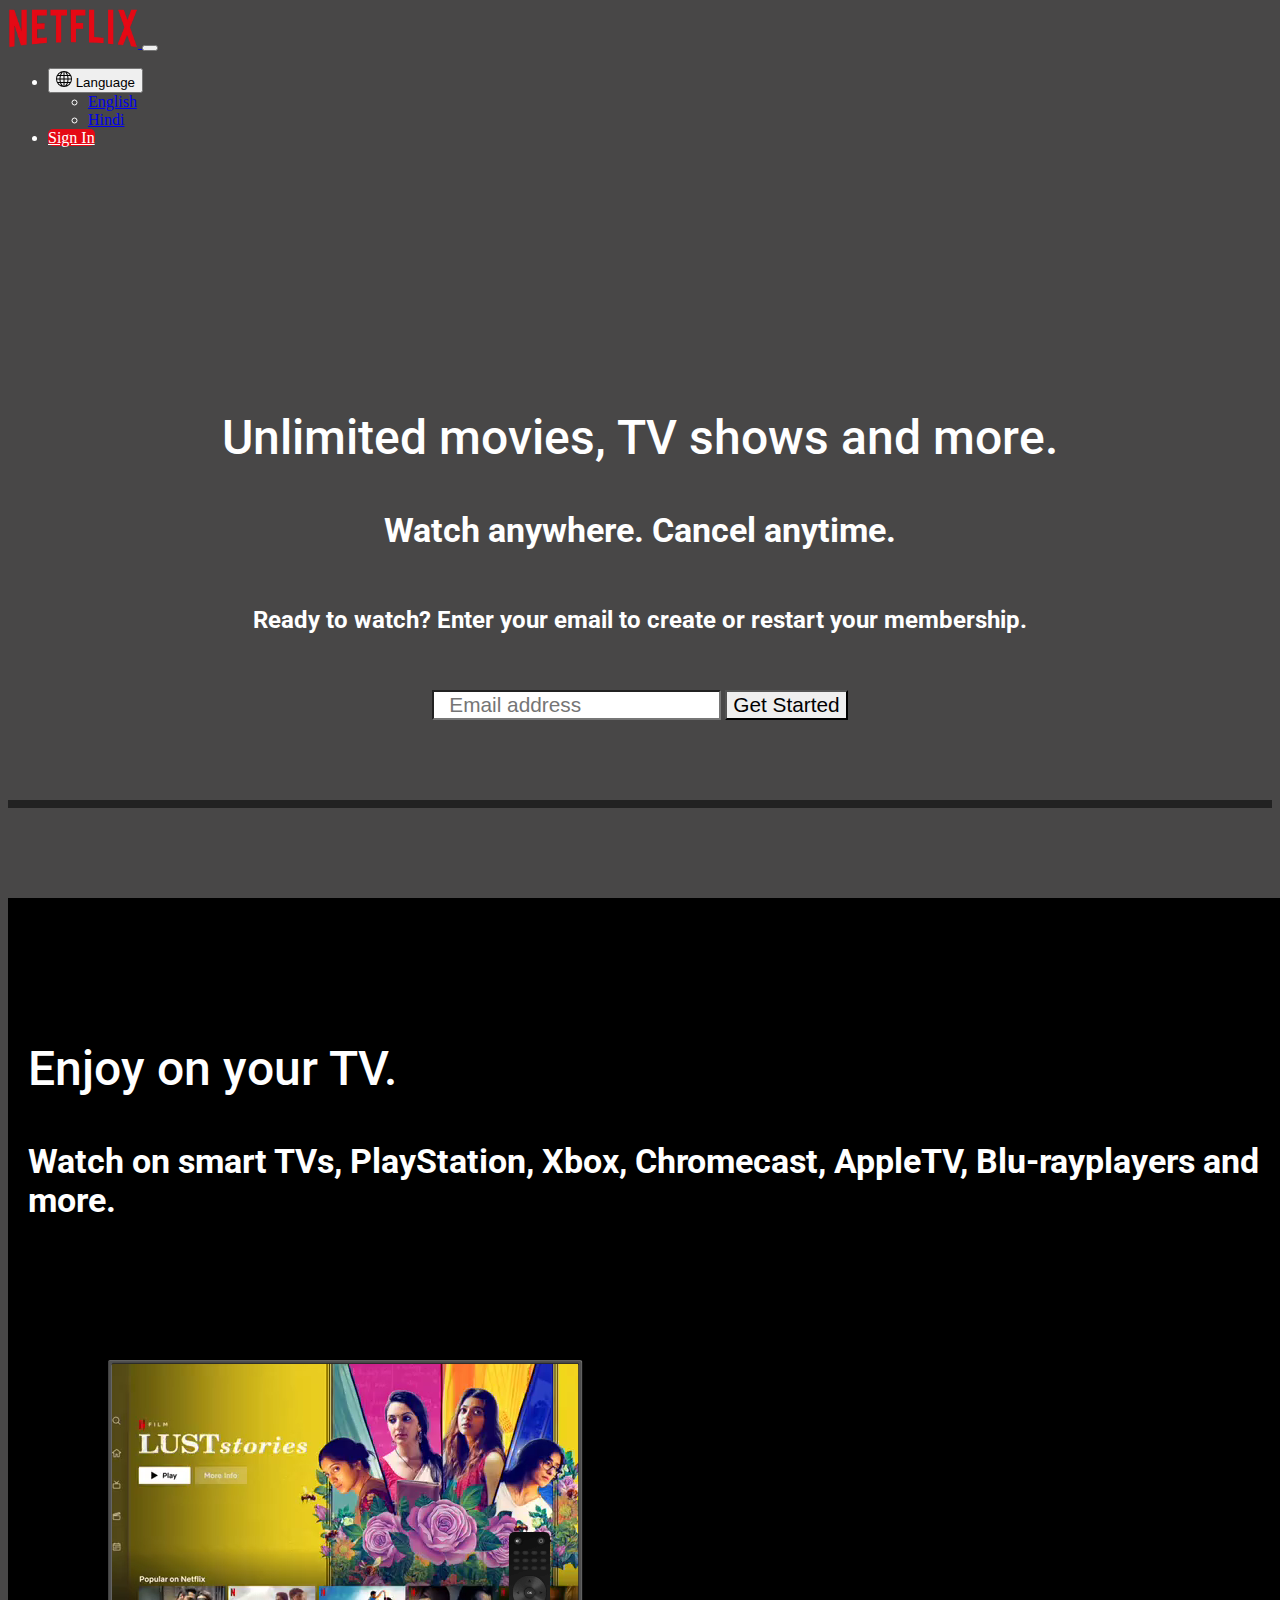
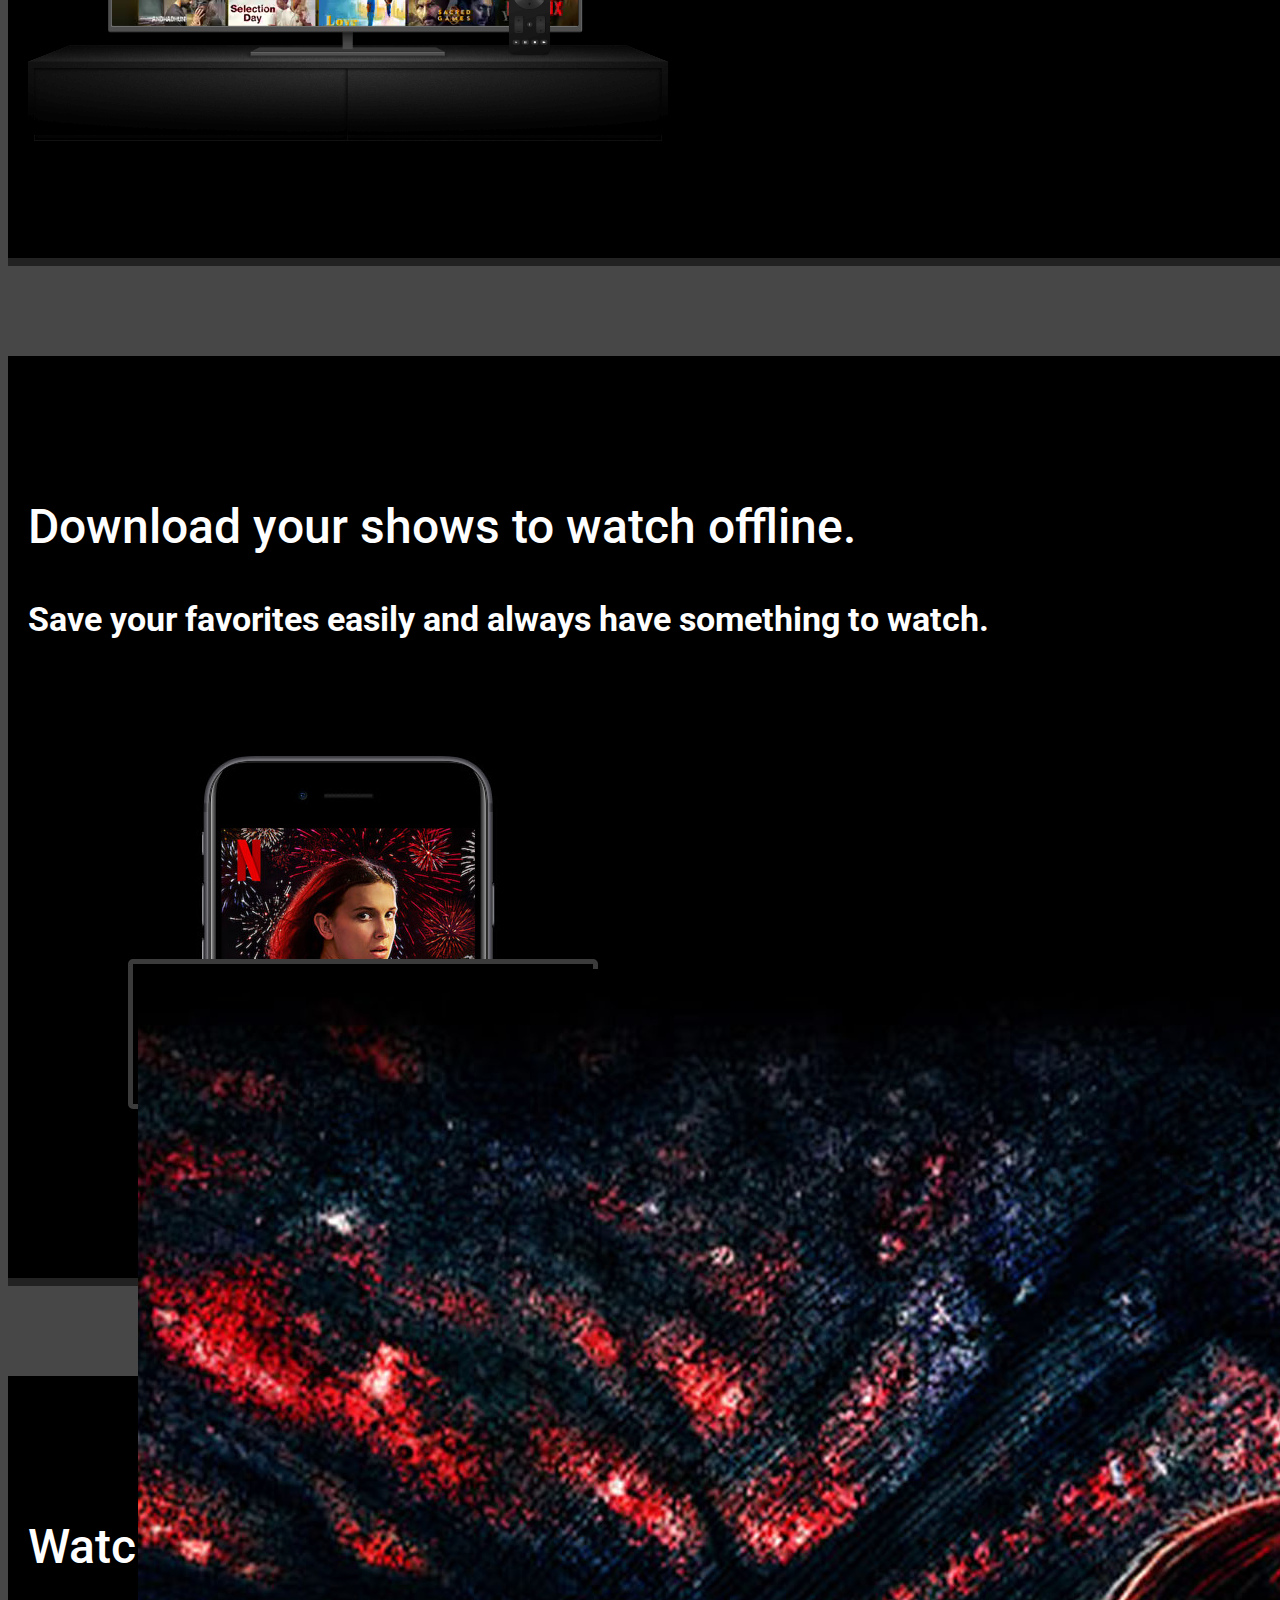
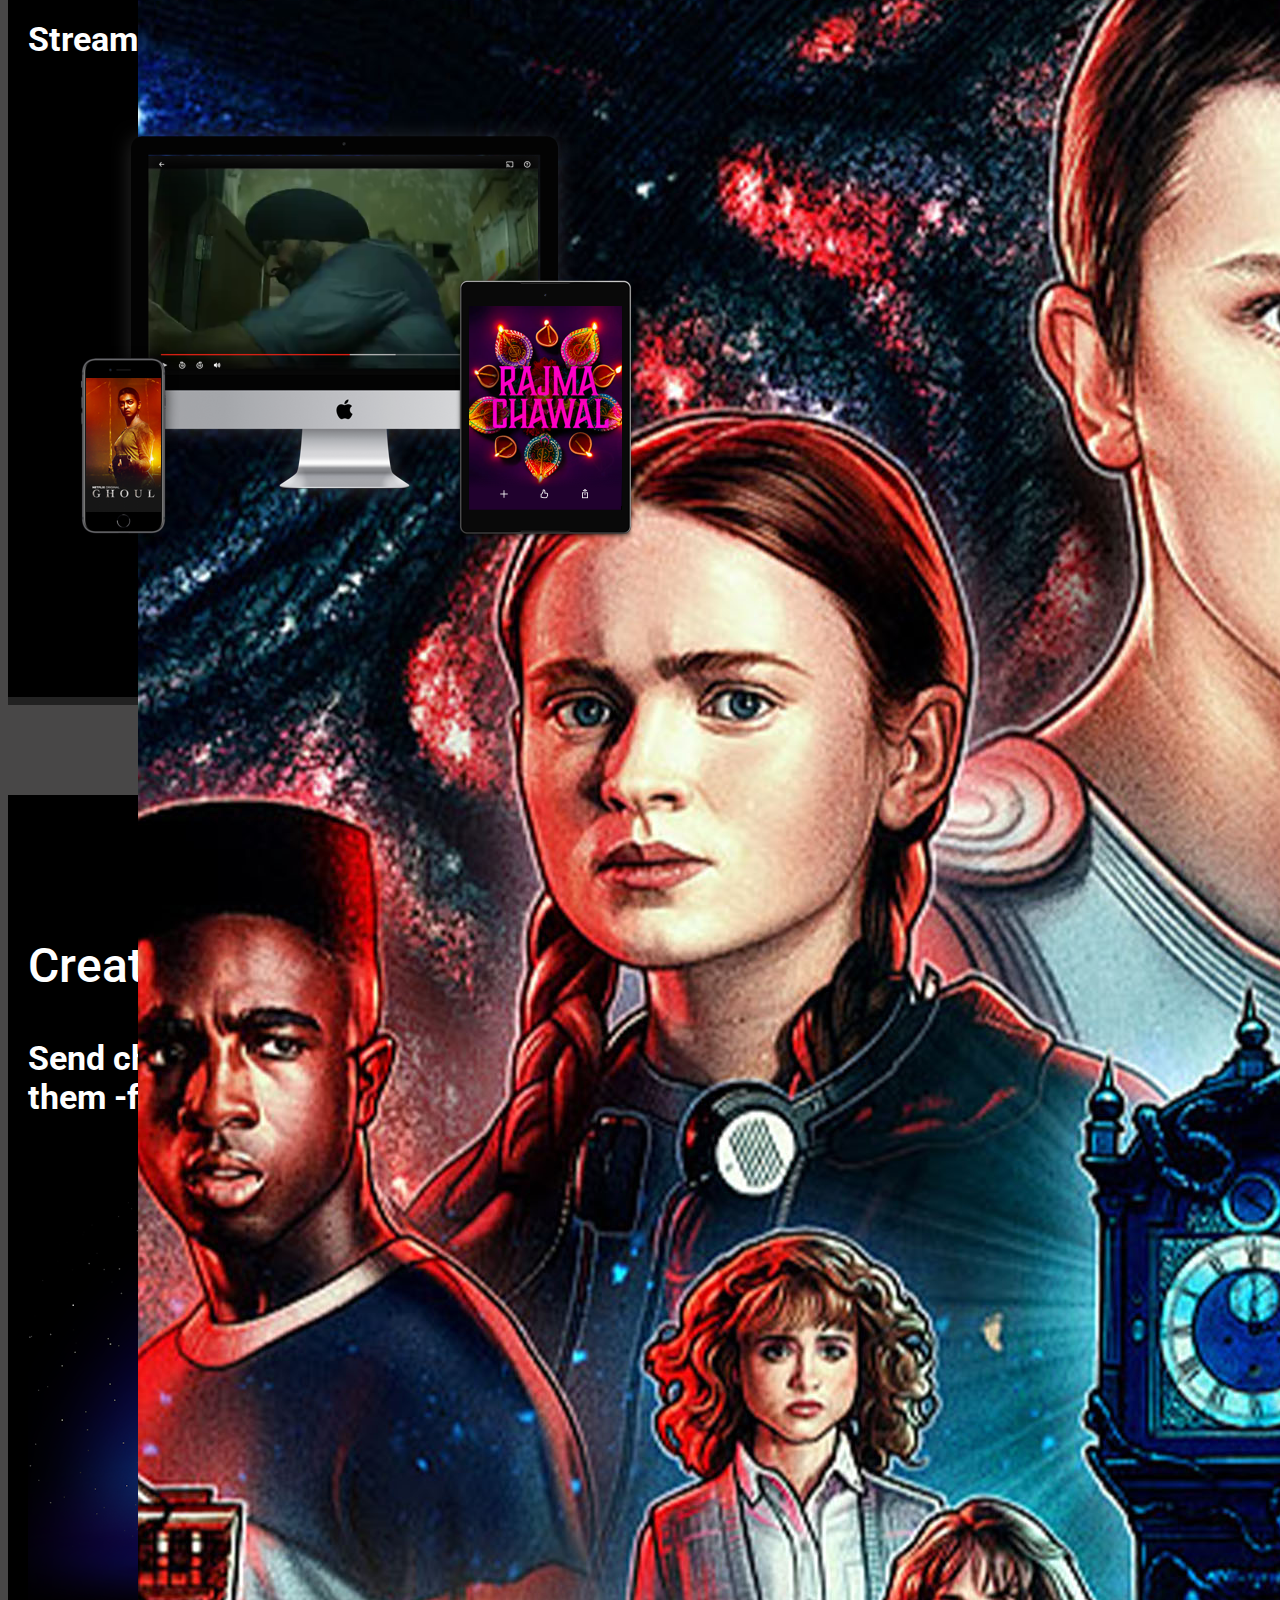
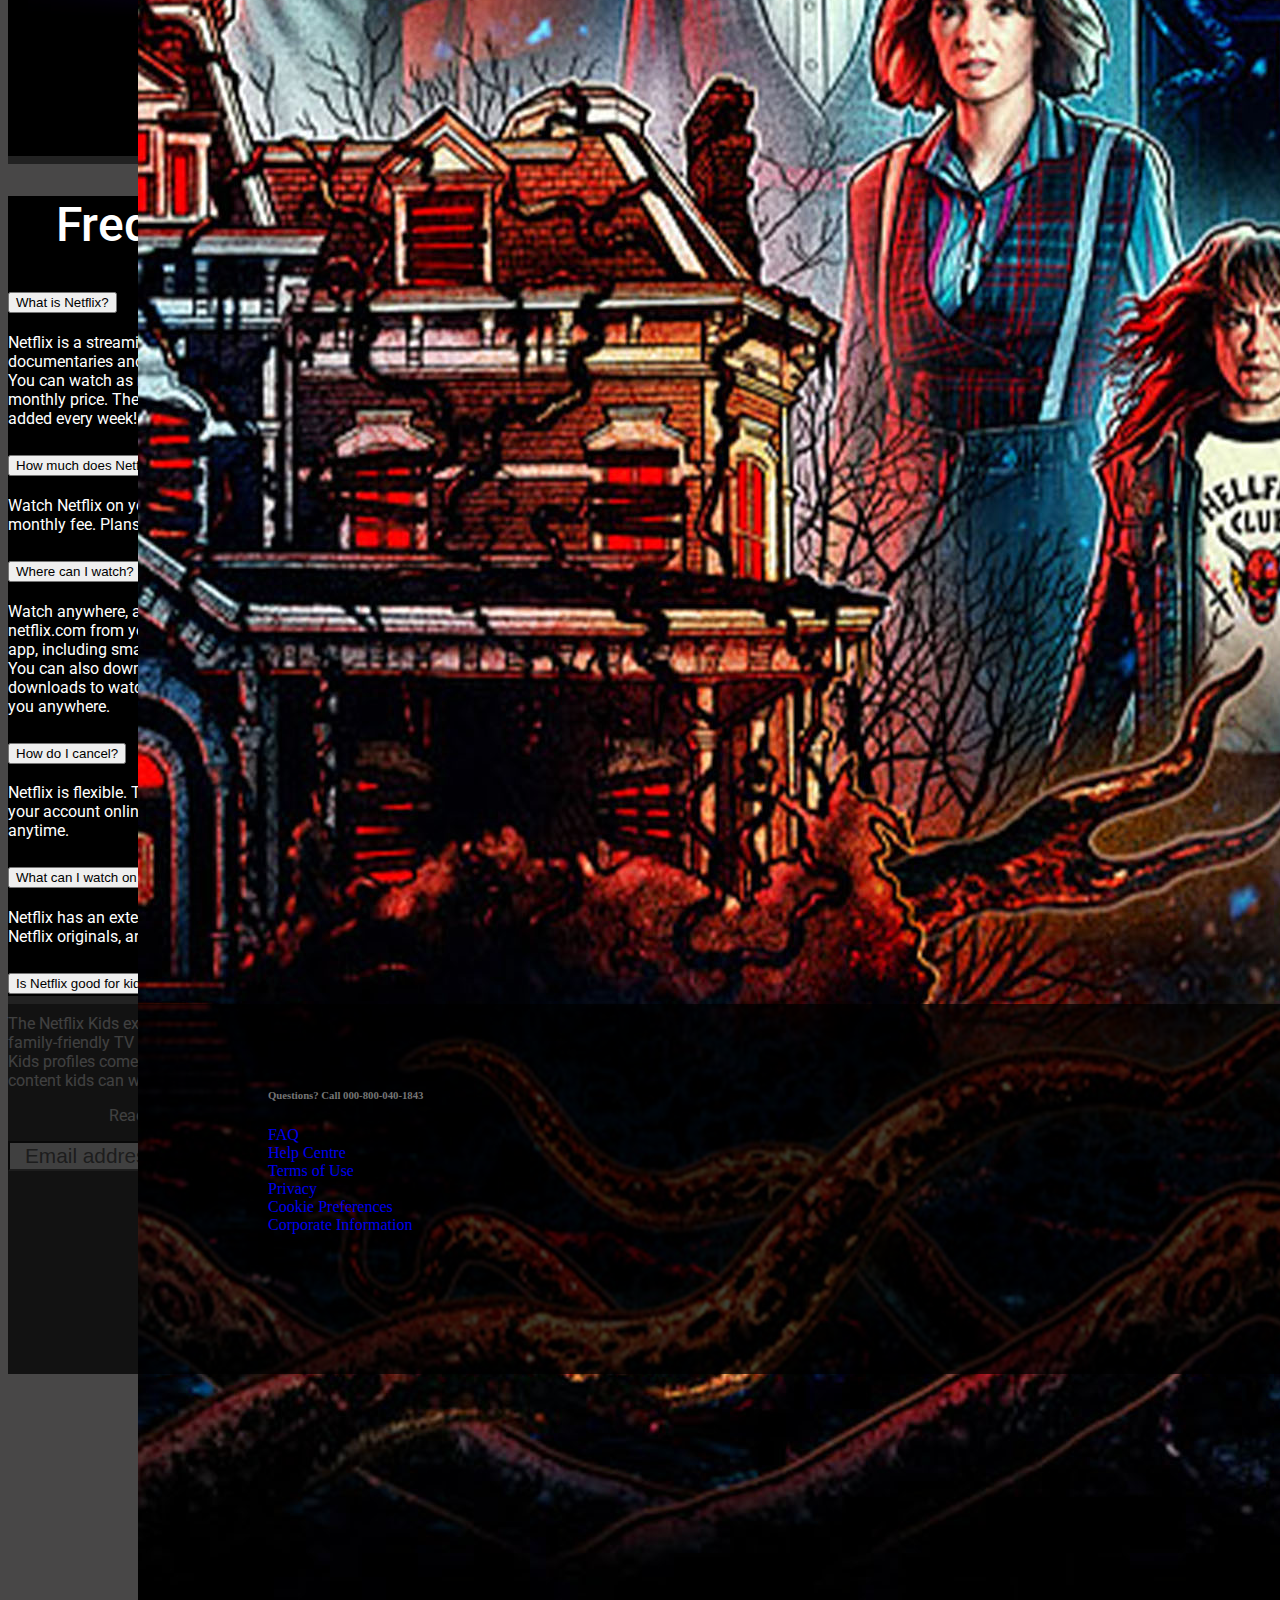
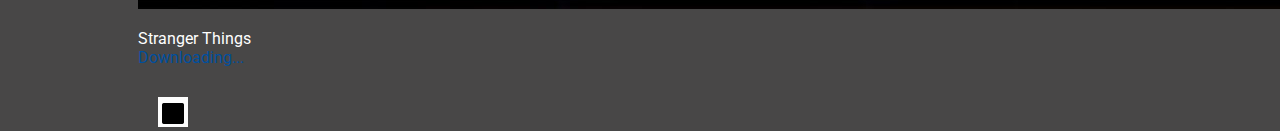
<file: index.html>
<!DOCTYPE html>
<html lang="en">

<head>
    <meta charset="UTF-8">
    <meta http-equiv="X-UA-Compatible" content="IE=edge">
    <meta name="viewport" content="width=device-width, initial-scale=1.0">
    <title>Netflix</title>
    <link rel="icon" href="images/netflix_icon.png">
    <!-- CSS only -->
    <link href="https://cdn.jsdelivr.net/npm/bootstrap@5.2.3/dist/css/bootstrap.min.css" rel="stylesheet"
        integrity="sha384-rbsA2VBKQhggwzxH7pPCaAqO46MgnOM80zW1RWuH61DGLwZJEdK2Kadq2F9CUG65" crossorigin="anonymous">
    <!-- Custom CSS -->
    <link rel="stylesheet" href="styles/index.css">
</head>

<body>
    <header>
        <!-- Navbar -->
        <nav class="navbar navbar-expand-md p-0 m-0">
            <div class="container-fluid">
                <a class="navbar-brand" href="#">
                    <img class="nav-image" src="/images/logo.png" alt="Netflix">
                </a>
                <button class="navbar-toggler" type="button" data-bs-toggle="collapse"
                    data-bs-target="#navbarSupportedContent" aria-controls="navbarSupportedContent"
                    aria-expanded="false" aria-label="Toggle navigation">
                    <span class="navbar-toggler-icon"></span>
                </button>
                <div class="collapse navbar-collapse justify-content-end" id="navbarSupportedContent">
                    <ul class="navbar-nav">
                        <li class="nav-item dropdown">
                            <div class="btn-group">
                                <button class="btn btn-secondary dropdown-toggle bg-dark text-secondary mt-3"
                                    type="button" data-bs-toggle="dropdown" data-bs-auto-close="inside"
                                    aria-expanded="false">
                                    <svg xmlns="http://www.w3.org/2000/svg" width="16" height="16" fill="currentColor"
                                        class="bi bi-globe" viewBox="0 0 16 16">
                                        <path
                                            d="M0 8a8 8 0 1 1 16 0A8 8 0 0 1 0 8zm7.5-6.923c-.67.204-1.335.82-1.887 1.855A7.97 7.97 0 0 0 5.145 4H7.5V1.077zM4.09 4a9.267 9.267 0 0 1 .64-1.539 6.7 6.7 0 0 1 .597-.933A7.025 7.025 0 0 0 2.255 4H4.09zm-.582 3.5c.03-.877.138-1.718.312-2.5H1.674a6.958 6.958 0 0 0-.656 2.5h2.49zM4.847 5a12.5 12.5 0 0 0-.338 2.5H7.5V5H4.847zM8.5 5v2.5h2.99a12.495 12.495 0 0 0-.337-2.5H8.5zM4.51 8.5a12.5 12.5 0 0 0 .337 2.5H7.5V8.5H4.51zm3.99 0V11h2.653c.187-.765.306-1.608.338-2.5H8.5zM5.145 12c.138.386.295.744.468 1.068.552 1.035 1.218 1.65 1.887 1.855V12H5.145zm.182 2.472a6.696 6.696 0 0 1-.597-.933A9.268 9.268 0 0 1 4.09 12H2.255a7.024 7.024 0 0 0 3.072 2.472zM3.82 11a13.652 13.652 0 0 1-.312-2.5h-2.49c.062.89.291 1.733.656 2.5H3.82zm6.853 3.472A7.024 7.024 0 0 0 13.745 12H11.91a9.27 9.27 0 0 1-.64 1.539 6.688 6.688 0 0 1-.597.933zM8.5 12v2.923c.67-.204 1.335-.82 1.887-1.855.173-.324.33-.682.468-1.068H8.5zm3.68-1h2.146c.365-.767.594-1.61.656-2.5h-2.49a13.65 13.65 0 0 1-.312 2.5zm2.802-3.5a6.959 6.959 0 0 0-.656-2.5H12.18c.174.782.282 1.623.312 2.5h2.49zM11.27 2.461c.247.464.462.98.64 1.539h1.835a7.024 7.024 0 0 0-3.072-2.472c.218.284.418.598.597.933zM10.855 4a7.966 7.966 0 0 0-.468-1.068C9.835 1.897 9.17 1.282 8.5 1.077V4h2.355z" />
                                    </svg> Language
                                </button>
                                <ul class="dropdown-menu bg-dark">
                                    <li><a class="dropdown-item text-secondary" href="#">English</a></li>
                                    <li><a class="dropdown-item text-secondary" href="#">Hindi</a></li>
                                </ul>
                            </div>
                        </li>
                        <li class="nav-item">
                            <a class="nav-button-signin btn m-3" href="#" role="button">Sign In</a>
                        </li>
                    </ul>
                </div>
            </div>
        </nav>
    </header>

    <section>
        <!-- Netflix Display Cards -->
        <div class="card-styling-1 d-flex align-items-center justify-content-center">
            <div class="netflix-herocard-part">
                <h1 class="header-1">Unlimited movies, TV shows and more.</h1>
                <h4 class="header-4">Watch anywhere. Cancel anytime.</h4>
                <h6 class="header-6">Ready to watch? Enter your email to create or restart your membership.</h6>
                <div id="getstarted-container d-flex flex-column align-items-center" class="input-group mb-3">
                    <input id="form-input-email" type="email" class="form-control" placeholder="Email address"
                        aria-label="Email address" aria-describedby="button-addon2">
                    <button id="form-input-button" class="btn btn-danger" type="submit" id="button-addon2">Get
                        Started</button>
                </div>
            </div>
        </div>
        <div class="card-styling d-flex flex-row justify-content-between">
            <div class="container netflix-text-img-part">
                <div class="row">
                    <div class="card-text col-md-12 col-lg-6 order-md-1 order-lg-1">
                        <h1 class="header-1">Enjoy on your TV.</h1>
                        <h4 class="header-4">Watch on smart TVs, PlayStation, Xbox, Chromecast, AppleTV,
                            Blu-rayplayers and more.
                        </h4>
                    </div>
                    <div class="col-md-12 col-lg-6 order-md-2 order-lg-2">
                        <div class="tv-image">
                            <img class="tv-image-position" src="images/netflixtv.png" alt="tv">
                            <div class="tv-video">
                                <video autoplay muted>
                                    <source src="images/video-tv.m4v" type="video/mp4">
                                </video>
                            </div>

                        </div>
                    </div>
                </div>
            </div>
        </div>
        <div class="card-styling d-flex flex-row justify-content-between">
            <div class="container netflix-text-img-part">
                <div class="row">
                    <div class="card-text col-md-12 col-lg-6 order-md-1 order-lg-2">
                        <h1 class="header-1">Download your shows to watch offline.</h1>
                        <h4 class="header-4">Save your favorites easily and always have something to watch.</h4>
                    </div>
                    <div class="col-md-12 col-lg-6 order-md-2 order-lg-1">
                        <div class="offline-image">
                            <img src="images/offline.jpg" alt="offline">
                            <div class="download-card d-flex justify-content-between">
                                <img class="download-card-image m-2" src="images/strangerthings.jpg"
                                    alt="strangerthings">
                                <p class="download-card-para-text text-white mt-4">Stranger Things <br><span
                                        class="download-card-para-text-download">Downloading...</span></p>
                                <div class="download-loading"><img src="images/download-gif.gif" alt="" height="30"
                                        width="30"></div>
                            </div>
                        </div>
                    </div>
                </div>
            </div>
        </div>
        <div class="card-styling d-flex flex-row justify-content-between">
            <div class="container netflix-text-img-part">
                <div class="row">
                    <div class="card-text col-md-12 col-lg-6 order-md-1 order-lg-1">
                        <h1 class="header-1">Watch everywhere.</h1>
                        <h4 class="header-4">Stream unlimited movies and TV shows on your phone, tablet, laptop, and
                            TV.</h4>
                    </div>
                    <div class="col-md-12 col-lg-6 order-md-2 order-lg-2">
                        <div class="everywhere-image">
                            <div class="everywhere-video">
                                <video class="everywhere-video-card" autoplay muted>
                                    <source src="images/video-everywhere.m4v" type="video/mp4">
                                </video>
                            </div>
                            <img class="everywhere-image-position" src="images/everywhere.png" alt="everywhere">
                        </div>
                    </div>
                </div>
            </div>
        </div>
        <div class="card-styling d-flex justify-content-center align-items-center">
            <div class="container netflix-text-img-part">
                <div class="row">
                    <div class="card-text col-md-12 col-lg-6 order-md-1 order-lg-2">
                        <h1 class="header-1">Create profiles for children.</h1>
                        <h4 class="header-4">Send children on advetures with their favourite characters in a space
                            made justfor them
                            <span>-</span>free with your membership.
                        </h4>
                    </div>
                    <div class="col-md-12 col-lg-6 order-md-2 order-lg-1">
                        <div class="children-image">
                            <img src="images/children.png" alt="children">
                        </div>
                    </div>
                </div>
            </div>
        </div>

        <div class="card-styling-accordian d-flex flex-column align-items-center">
            <div class="container-fluid netflix-faq">
                <div class="row">
                    <div class="col-12">
                        <h1 class="header-1-faq mt-5">Frequently Asked Questions</h1>
                    </div>
                    <div class="col-12">
                        <div class="accordion accordion-flush bg-dark mt-5" id="accordionFlushExample">
                            <div class="accordion-item">
                                <h2 class="accordion-header" id="flush-headingOne">
                                    <button class="accordion-button collapsed bg-dark text-white" type="button"
                                        data-bs-toggle="collapse" data-bs-target="#flush-collapseOne"
                                        aria-expanded="false" aria-controls="flush-collapseOne">
                                        What is Netflix?
                                    </button>
                                </h2>
                                <div id="flush-collapseOne" class="accordion-collapse collapse"
                                    aria-labelledby="flush-headingOne" data-bs-parent="#accordionFlushExample">
                                    <div class="accordion-body bg-dark text-white">Netflix is a streaming service that
                                        offers a wide
                                        variety of award-winning TV
                                        shows, movies, anime, documentaries and more – on thousands of
                                        internet-connected devices.
                                        <br>
                                        You can watch as much as you want, whenever you want, without a single ad – all
                                        for one low monthly price. There's always something new to discover, and new TV
                                        shows and movies are added every week!
                                    </div>
                                </div>
                            </div>
                            <div class="accordion-item">
                                <h2 class="accordion-header" id="flush-headingTwo">
                                    <button class="accordion-button collapsed bg-dark text-white" type="button"
                                        data-bs-toggle="collapse" data-bs-target="#flush-collapseTwo"
                                        aria-expanded="false" aria-controls="flush-collapseTwo">
                                        How much does Netflix cost?
                                    </button>
                                </h2>
                                <div id="flush-collapseTwo" class="accordion-collapse collapse"
                                    aria-labelledby="flush-headingTwo" data-bs-parent="#accordionFlushExample">
                                    <div class="accordion-body bg-dark text-white">Watch Netflix on your smartphone,
                                        tablet, Smart TV,
                                        laptop, or streaming device, all for one fixed monthly fee. Plans range from ₹
                                        149 to ₹ 649 a month. No extra costs, no contracts.
                                    </div>
                                </div>
                            </div>
                            <div class="accordion-item">
                                <h2 class="accordion-header" id="flush-headingThree">
                                    <button class="accordion-button collapsed bg-dark text-white" type="button"
                                        data-bs-toggle="collapse" data-bs-target="#flush-collapseThree"
                                        aria-expanded="false" aria-controls="flush-collapseThree">
                                        Where can I watch?
                                    </button>
                                </h2>
                                <div id="flush-collapseThree" class="accordion-collapse collapse"
                                    aria-labelledby="flush-headingThree" data-bs-parent="#accordionFlushExample">
                                    <div class="accordion-body bg-dark text-white">Watch anywhere, anytime. Sign in with
                                        your Netflix
                                        account to watch instantly on the web at netflix.com from your personal computer
                                        or on any internet-connected device that offers the Netflix app, including smart
                                        TVs, smartphones, tablets, streaming media players and game consoles.
                                        <br>
                                        You can also download your favourite shows with the iOS, Android, or Windows 10
                                        app. Use downloads to watch while you're on the go and without an internet
                                        connection. Take Netflix with you anywhere.
                                    </div>
                                </div>
                            </div>
                            <div class="accordion-item">
                                <h2 class="accordion-header" id="flush-headingFour">
                                    <button class="accordion-button collapsed bg-dark text-white" type="button"
                                        data-bs-toggle="collapse" data-bs-target="#flush-collapseFour"
                                        aria-expanded="false" aria-controls="flush-collapseOne">
                                        How do I cancel?
                                    </button>
                                </h2>
                                <div id="flush-collapseFour" class="accordion-collapse collapse"
                                    aria-labelledby="flush-headingFour" data-bs-parent="#accordionFlushExample">
                                    <div class="accordion-body bg-dark text-white">Netflix is flexible. There are no
                                        annoying contracts and
                                        no commitments. You can easily cancel your account online in two clicks. There
                                        are no cancellation fees – start or stop your account anytime.
                                    </div>
                                </div>
                            </div>
                            <div class="accordion-item">
                                <h2 class="accordion-header" id="flush-headingFive">
                                    <button class="accordion-button collapsed bg-dark text-white" type="button"
                                        data-bs-toggle="collapse" data-bs-target="#flush-collapseFive"
                                        aria-expanded="false" aria-controls="flush-collapseOne">
                                        What can I watch on Netflix?
                                    </button>
                                </h2>
                                <div id="flush-collapseFive" class="accordion-collapse collapse"
                                    aria-labelledby="flush-headingFive" data-bs-parent="#accordionFlushExample">
                                    <div class="accordion-body bg-dark text-white">Netflix has an extensive library of
                                        feature films,
                                        documentaries, TV shows, anime, award-winning Netflix originals, and more. Watch
                                        as much as you want, anytime you want.
                                    </div>
                                </div>
                            </div>
                            <div class="accordion-item">
                                <h2 class="accordion-header" id="flush-headingSix">
                                    <button class="accordion-button collapsed bg-dark text-white" type="button"
                                        data-bs-toggle="collapse" data-bs-target="#flush-collapseSix"
                                        aria-expanded="false" aria-controls="flush-collapseOne">
                                        Is Netflix good for kids?
                                    </button>
                                </h2>
                                <div id="flush-collapseSix" class="accordion-collapse collapse"
                                    aria-labelledby="flush-headingSix" data-bs-parent="#accordionFlushExample">
                                    <div class="accordion-body bg-dark text-white">The Netflix Kids experience is
                                        included in your
                                        membership to give parents control while kids enjoy family-friendly TV shows and
                                        films in their own space.
                                        <br>
                                        Kids profiles come with PIN-protected parental controls that let you restrict
                                        the maturity rating of content kids can watch and block specific titles you
                                        don’t want kids to see.
                                    </div>
                                </div>
                            </div>
                        </div>
                    </div>
                    <div class="col-12 mt-5">
                        <p class="faq-para text-white">Ready to watch? Enter your email to create or restart
                            your membership.
                        </p>
                    </div>
                    <div class="col-12">
                        <div id="getstarted-container d-flex flex-column align-items-center" class="input-group mb-3">
                            <input id="form-input-email" type="email" class="form-control" placeholder="Email address"
                                aria-label="Email address" aria-describedby="button-addon2">
                            <button id="form-input-button" class="btn btn-danger" type="submit" id="button-addon2">Get
                                Started</button>
                        </div>
                    </div>
                </div>
            </div>

        </div>

    </section>

    <footer>
        <div class="conatiner-fluid footer-body">
            <div class="footer-content">
                <h6 class="">Questions? Call 000-800-040-1843</h6>
                <div class="container-fluid footer-innercontent d-flex justify-content-center align-items-center">
                    <div class="row text-secondary">
                        <div class="col-4"><a href="#" class="footer-content-link text-secondary">FAQ</a>
                        </div>
                        <div class="col-4"><a href="#" class="footer-content-link text-secondary">Help Centre</a>
                        </div>
                        <div class="col-4"><a href="#" class="footer-content-link text-secondary">Terms of Use</a>
                        </div>
                        <div class="col-4"><a href="#" class="footer-content-link text-secondary">Privacy</a>
                        </div>
                        <div class="col-4"><a href="#" class="footer-content-link text-secondary">Cookie
                                Preferences</a>
                        </div>
                        <div class="col-4"><a href="#" class="footer-content-link text-secondary">Corporate
                                Information</a>
                        </div>
                    </div>
                </div>
            </div>
        </div>
    </footer>


    <!-- JavaScript Bundle with Popper -->
    <script src="https://cdn.jsdelivr.net/npm/bootstrap@5.2.3/dist/js/bootstrap.bundle.min.js"
        integrity="sha384-kenU1KFdBIe4zVF0s0G1M5b4hcpxyD9F7jL+jjXkk+Q2h455rYXK/7HAuoJl+0I4"
        crossorigin="anonymous"></script>
</body>

</html>
</file>
<file: styles/index.css>
@import url("https://fonts.googleapis.com/css2?family=Roboto&display=swap");
body {
  background-image: url(https://assets.nflxext.com/ffe/siteui/vlv3/e89c9679-2f5f-491d-924c-c58924a8ee4b/8ec27a1d-02ce-4489-b320-a95106906f5d/IN-en-20221121-popsignuptwoweeks-perspective_alpha_website_large.jpg);
  /* background-size: cover; */
  background-repeat: no-repeat;
  color: #fff;
  /* height: 100vh;
  width: 100vw; */
  background-color: #222121d3 !important;
}
/* NavBar */
.nav-image {
  width: 130px;
  height: 40px;
}

.nav-button-signin {
  height: 40px;
  width: 100px;
  background-color: #e50915;
  border-radius: 5px;
  color: #fff;
}

.nav-button-signin:hover {
  height: 40px;
  width: 100px;
  background-color: #e50915;
  border-radius: 5px;
  color: #fff;
}

/* Display Cards */
.card-styling-1 {
  font-family: "Roboto", sans-serif;

  border-bottom: 8px solid #222;
}

.netflix-herocard-part {
  margin-top: 150px;
  padding: 80px;
  padding-left: 150px;
  padding-right: 150px;
  text-align: center;
}

.header-1 {
  font-size: 3em;
  font-weight: 500;
}

.header-4 {
  font-size: 2.1em;
}

.header-6 {
  font-size: 1.5em;
}

.card-text {
  padding-top: 90px;
}

#getstarted-container {
  height: 55px;
  width: 700px;
  margin-top: 25px;
  margin-left: 20%;
}

#form-input-email {
  border-radius: 0px;
  font-size: 1.3em;
  padding-left: 15px;
}

#form-input-email:focus {
  border-color: none;
  border-radius: 0px;
  font-size: 1.3em;
  padding-left: 15px;
  box-shadow: none;
}

#form-input-button {
  border-radius: 0px;
  font-size: 1.3em;
}

.card-styling {
  font-family: "Roboto", sans-serif;
  width: 100vw;
  padding-bottom: 90px;
  background-color: #000000;
  border-bottom: 8px solid #222 !important;
}

.tv-image {
  position: relative;
}
.tv-image-position {
  position: relative;
  z-index: 30;
}
.tv-video {
  position: absolute;
  top: 96px;
  left: 75px;
  z-index: 20;
}

.netflix-text-img-part {
  margin-top: 90px;
  padding: 20px;
  flex-direction: column;
  align-items: center;
  justify-content: center;
}

.offline-image {
  position: relative;
}

.download-card {
  margin-top: 25px;
  height: 130px;
  width: 450px;
  padding: 5px;
  background-color: #000000;
  border-radius: 5px;
  border: 5px solid #3b3b3b;
  position: absolute;
  top: 250px;
  left: 100px;
}

.download-card-para-text-download {
  color: #004f9e;
}

.download-loading {
  margin-left: 20px;
  margin-top: 30px;
  margin-right: 30px;
}

.everywhere-image {
  position: relative;
}

.everywhere-image-position {
  position: relative;
  z-index: 40;
}

.everywhere-video {
  position: absolute;
  left: 110px;
  top: -10px;
  z-index: 30;
}

.everywhere-video-card {
  width: 400px;
  height: 350px;
}

.netflix-faq {
  height: 300px;
  width: 700px;
}

.card-styling-accordian {
  font-family: "Roboto", sans-serif;
  width: 100vw;
  height: 800px;
  background-color: #000000;
  border-bottom: 8px solid #222 !important;
}
.header-1-faq {
  font-size: 3em;
  font-weight: 500;
  text-align: center;
}

.faq-para {
  text-align: center;
}

/* Footer */
.footer-body {
  position: relative;
  bottom: 0;
  width: 100vw;
  height: 250px;
  background-color: rgba(0, 0, 0, 0.75);
  padding: 60px;
}

.footer-content {
  bottom: 0px;
  margin-left: 200px;
  margin-right: 250px;
  color: #757575;
  font-size: 1em;
}

.footer-content-link {
  text-decoration: none;
}
</file>
